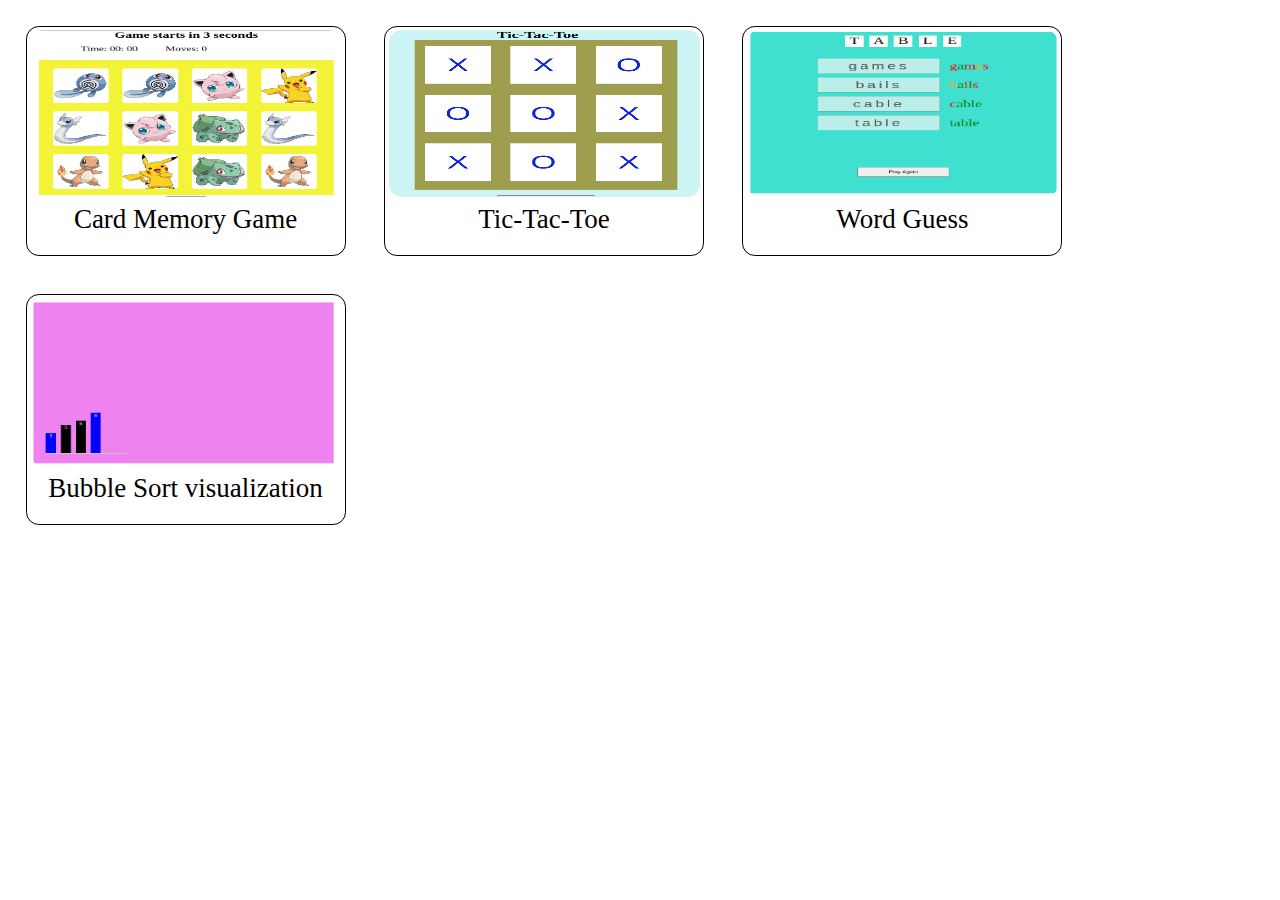
<file: index.html>
<!DOCTYPE html>
<html lang="en">
  <head>
    <meta charset="UTF-8" />
    <meta name="viewport" content="width=device-width, initial-scale=1.0" />
    <title>Vanilla JS Projects</title>
    <link rel="stylesheet" href="./style.css">
  </head>
  <body>
    <div class="container">
    <div class="card"><a href="./Card Memory Game/index.html"><div>
      <img src="./cardMemory.png" alt="" class="gameImage">
      <p>Card Memory Game</p>
    </div></a></div>
    <div class="card"><a href="./TIC TAC TOE/Tic-Tac-Toe.html"><div>
      <img src="./Tic-Tac-Toe.png" class="gameImage">
    <p>Tic-Tac-Toe</p>
    </div></a></div>
    <div class="card"><a href="./Word Guess/index.html"><div>
      <img src="./WordGuess.png" class="gameImage">

    <p>Word Guess</p>
    </div></a></div>
    <!-- <div class="card"><a href="./Zombie Attack/index.html">Zombie Attack</a></div> -->
    <!-- <div class="card"><a href="./Typing game/index.html">
      <div>
        <img src="./Tic-Tac-Toe.png" class="gameImage">

        Typing Game
      </div>
    </a></div> -->
    <div class="card">
      <a href="./Bubble Sort/index.html">
        <div>
          <img src="./bubbleSort.png" class="gameImage">

        <p>Bubble Sort visualization</p>
        </div>
      </a>
    </div>

    <!-- <div class="card">
      <a href="./PAINT/index.html">
        <div>
          <img src="./bubbleSort.png" class="gameImage">

          PAINT
        </div>
      </a>
    </div> -->
  </div>

  </body>
</html>
</file>
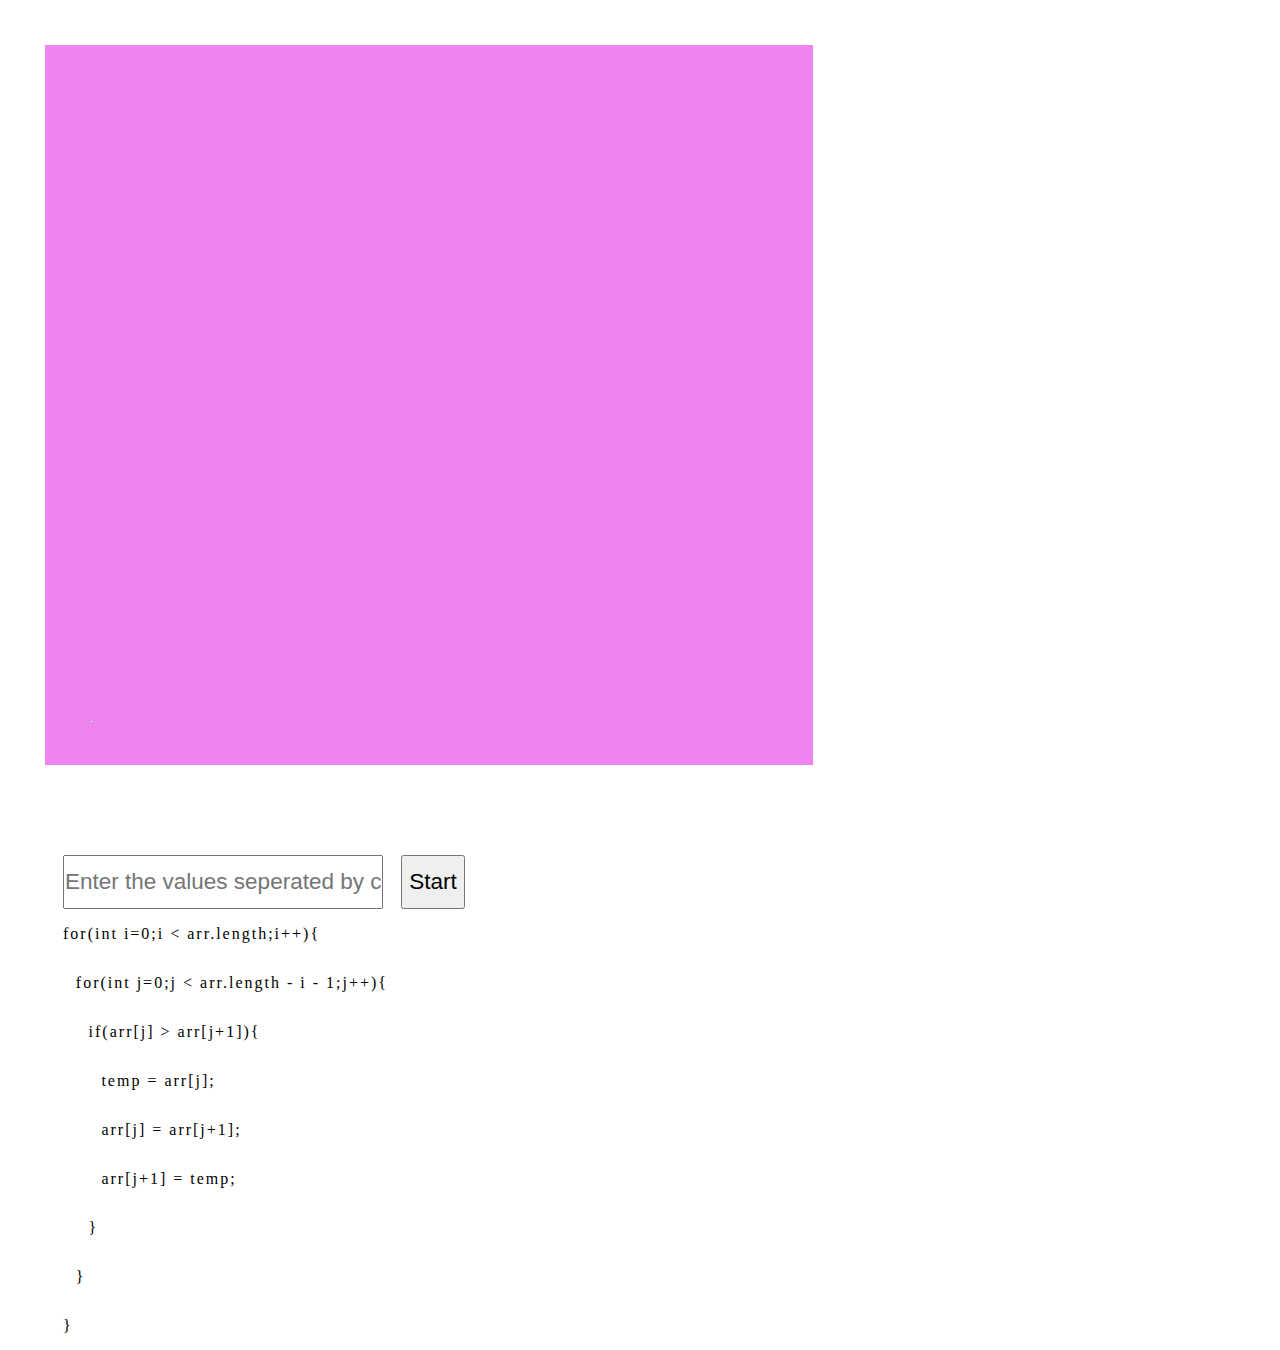
<file: Bubble Sort/index.html>
<!DOCTYPE html>
<html lang="en">
  <head>
    <meta charset="UTF-8" />
    <meta name="viewport" content="width=device-width, initial-scale=1.0" />
    <title>Bubble Sort</title>
    <link rel="stylesheet" href="style.css" />
  </head>
  <body>
    <div class="parent">
      <div class="main">
        <div class="sorting">
        </div>
        <hr />
      </div>
      
    <div class="algorithm">
      <div class="info">
        <input
          type="text"
          placeholder="Enter the values seperated by comma"
          id="input" />
        <button id="start">Start</button>
      </div>
      <div class="line1 code " style="--pad:0vw">for(int i=0;i < arr.length;i++){</div>
      <div class="line2 code" style="--pad:1vw">for(int j=0;j < arr.length - i - 1;j++){</div>
      <div class="line3 code" style="--pad:2vw">if(arr[j] > arr[j+1]){</div>
      <div class="line4 code" style="--pad:3vw">temp = arr[j];</div>
      <div class="line5 code" style="--pad:3vw">arr[j] = arr[j+1];</div>
      <div class="line6 code" style="--pad:3vw">arr[j+1] = temp;</div>
      <div class="line7 code" style="--pad:2vw">}</div>
      <div class="line8 code " style="--pad:1vw">}</div>
      <div class="line9 code" style="--pad:0vw">}</div>

    </div>
  </div>
    <script src="app.js"></script>
  </body>
</html>
</file>
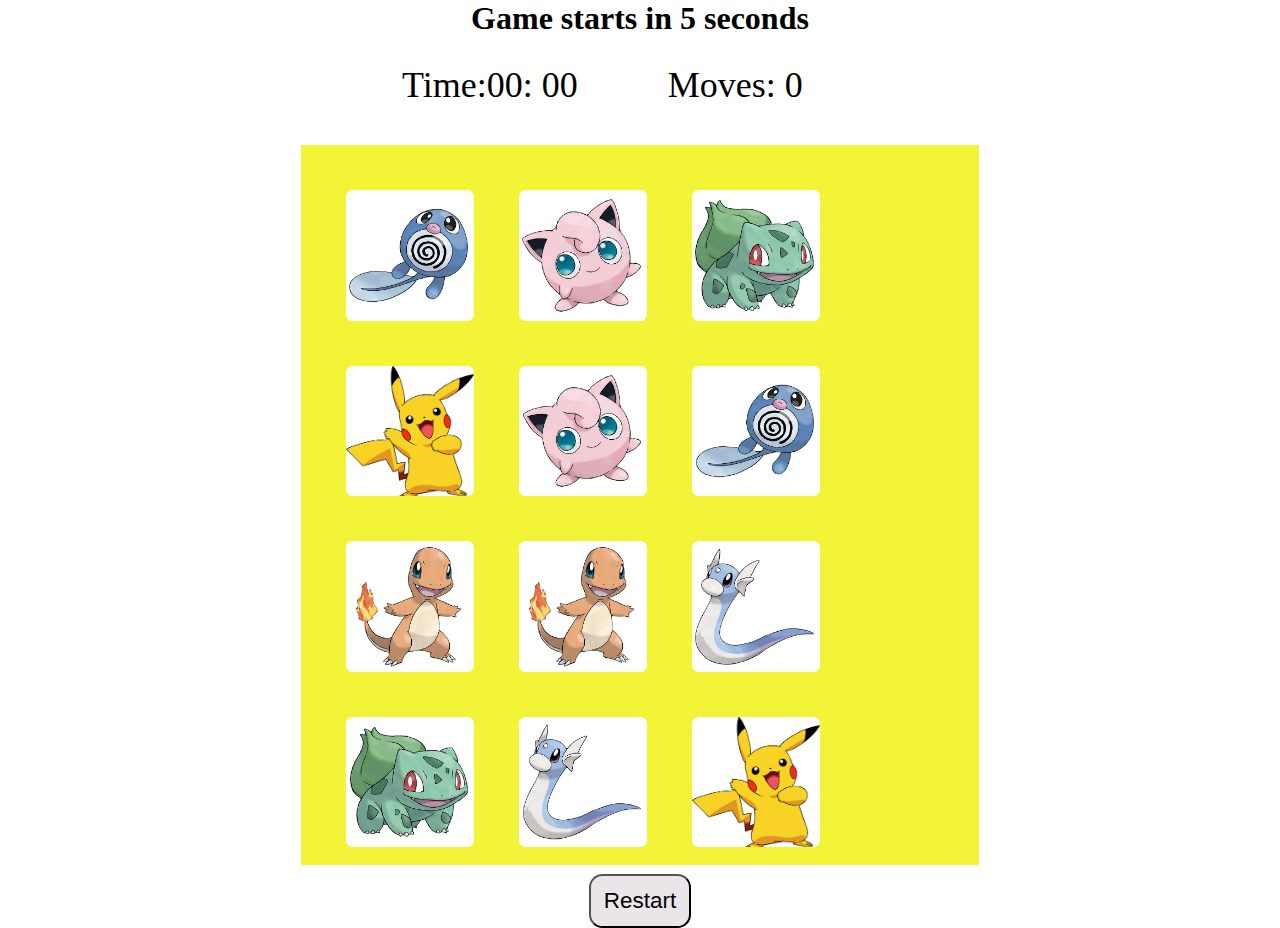
<file: Card Memory Game/index.html>
<!DOCTYPE html>
<html lang="en">
<head>
    <meta charset="UTF-8">
    <meta name="viewport" content="width=device-width, initial-scale=1.0">
    <title>Card Memory Game</title>
    <link rel="stylesheet" href="style.css">
</head>
<body>
    <h1 id="time"></h1>
    <div class="stats">
        <div class="time">
            Time:
            <div>
            <span id="minutes">00</span>:
            <span id="seconds">00</span>
        </div>
        </div>
        <div class="moves">Moves: <span id="movesNo">0</span></div>
    </div>
    <div class="gameArea">
        <div class="card" id="0"></div>
        <div class="card" id="1"></div>
        <div class="card" id="2"></div>
        <div class="card" id="3"></div>
        <div class="card" id="4"></div>
        <div class="card" id="5"></div>
        <div class="card" id="6"></div>
        <div class="card" id="7"></div>
        <div class="card" id="8"></div>
        <div class="card" id="9"></div>
        <div class="card" id="10"></div>
        <div class="card" id="11"></div>
        <div class="winPopup">
            
                
        </div>
    </div>
    <button class="restart">Restart</button>
    <script src="app.js"></script>
</body>
</html>
</file>
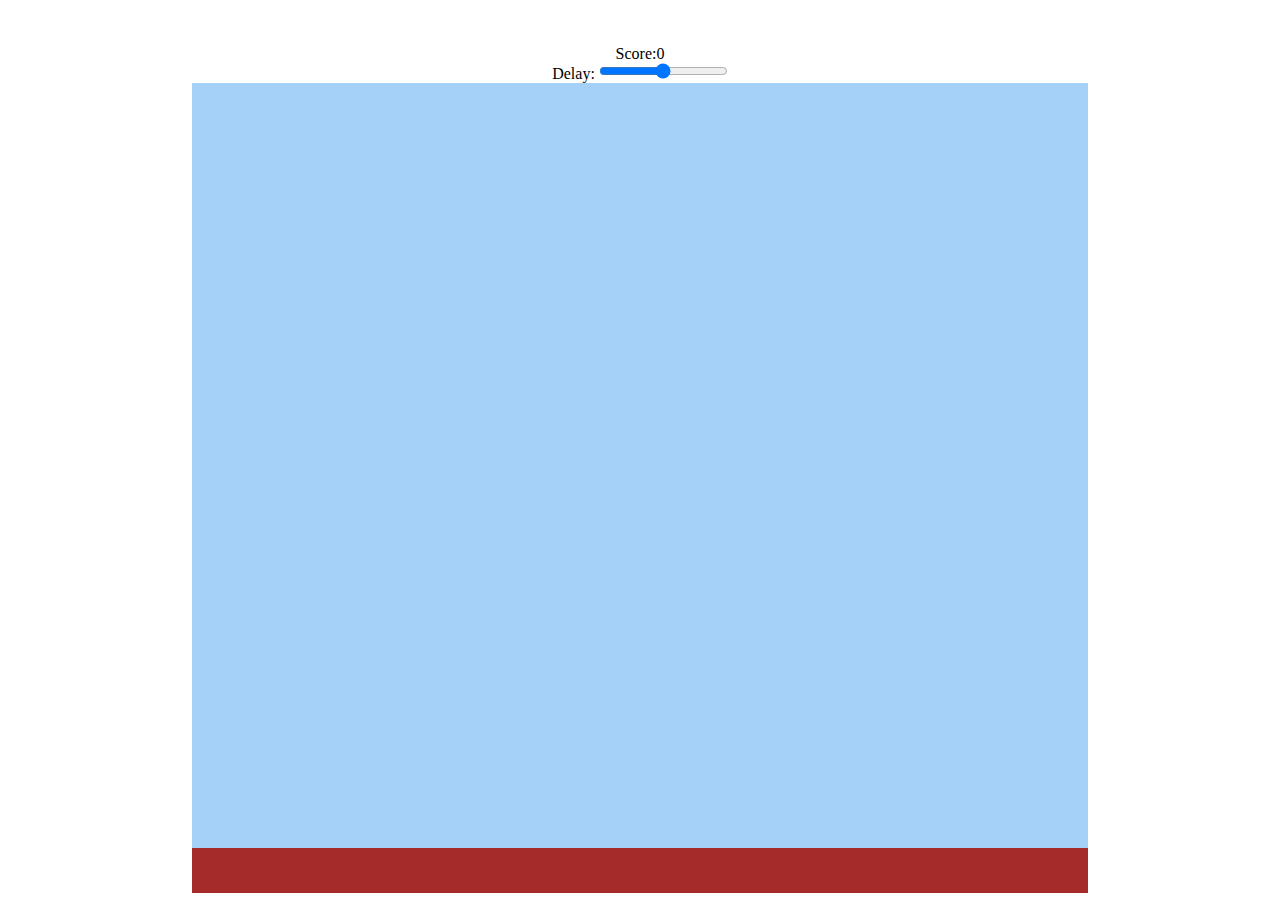
<file: Typing game/index.html>
<!DOCTYPE html>
<html lang="en">
<head>
    <meta charset="UTF-8">
    <meta name="viewport" content="width=device-width, initial-scale=1.0">
    <title>Typing Game</title>
    <link rel="stylesheet" href="style.css">
</head>
<body>
    <div class="scoreBoard">Score:<span id="score">0</span></div>
    <div class="input">Delay:&nbsp;<input type="range" name="range" id="range" min="10" max="3000" value="1500"></div>
    <div class="gameArea">
        <div class="sky">
        </div>
        <div class="ground"></div>
    </div>
    <script src="app.js"></script>
</body>
</html>
</file>
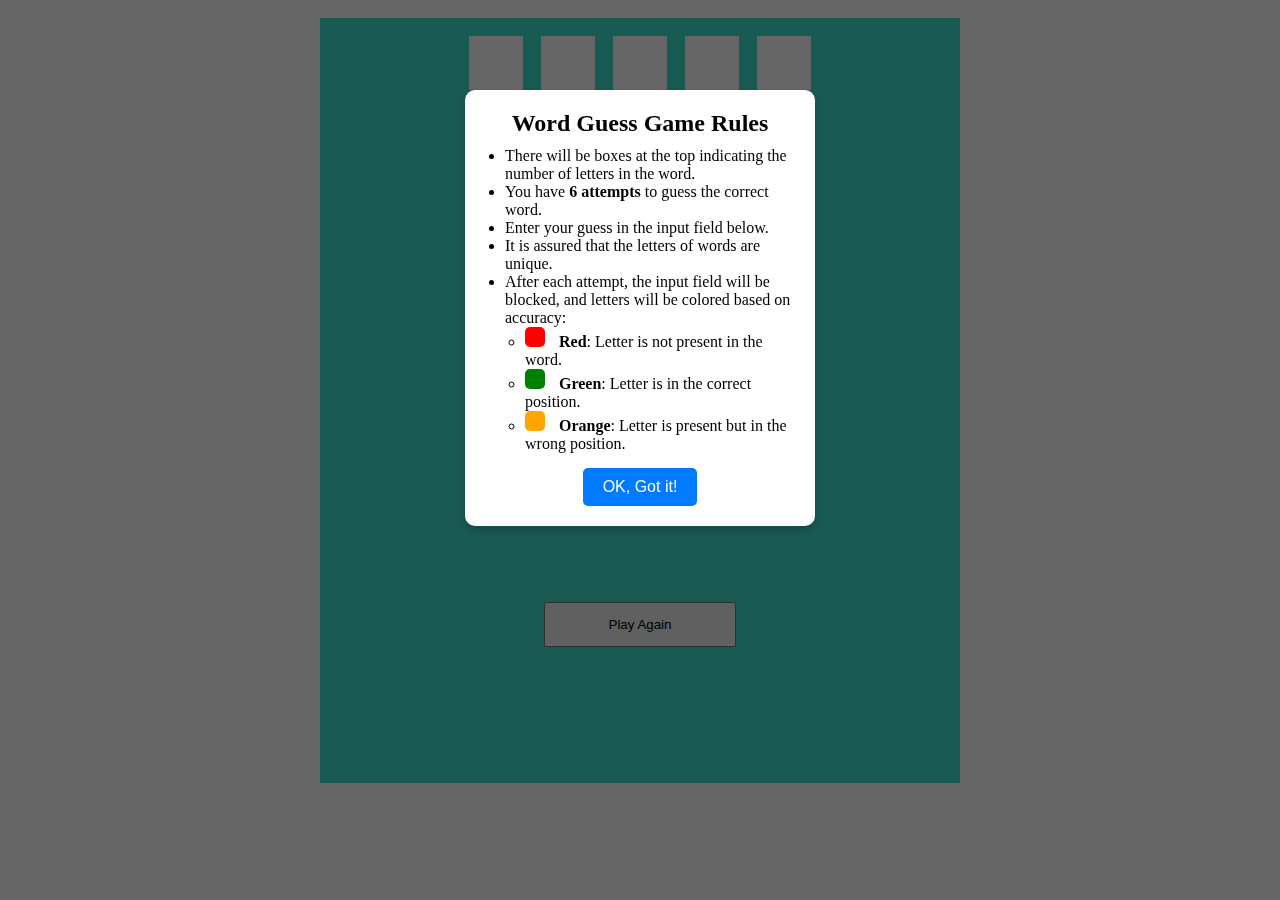
<file: Word Guess/index.html>
<!DOCTYPE html>
<html lang="en">
  <head>
    <meta charset="UTF-8" />
    <meta name="viewport" content="width=device-width, initial-scale=1.0" />
    <title>Word Guess Game</title>
    <link rel="stylesheet" href="style.css" />
  </head>
  <body>
    <div class="container">
      <div id="gameRulesPopup" class="popup" style="display:block;">
        <div class="popup-content">
            <h2>Word Guess Game Rules</h2>
            <ul>
                <li>There will be boxes at the top indicating the number of letters in the word.</li>
                <li>You have <strong>6 attempts</strong> to guess the correct word.</li>
                <li>Enter your guess in the input field below.</li>
                <li>It is assured that the letters of words are unique.</li>
                <li>After each attempt, the input field will be blocked, and letters will be colored based on accuracy:</li>
                <ul>
                    <li><span class="red-box"></span> <strong>Red</strong>: Letter is not present in the word.</li>
                    <li><span class="green-box"></span> <strong>Green</strong>: Letter is in the correct position.</li>
                    <li><span class="orange-box"></span> <strong>Orange</strong>: Letter is present but in the wrong position.</li>
                </ul>
            </ul>
            <button id="closePopup">OK, Got it!</button>
        </div>
    </div>
      <div class="wordContainer">
        <!-- <span class="letter">a</span>
        <span class="letter">p</span>
        <span class="letter">p</span>
        <span class="letter">l</span>
        <span class="letter">e</span> -->
      </div>
    
      <div class="attempts">
        <div><input type="text" class="attempt" /><span class="trail"></span></div>
        <div><input type="text" class="attempt  invisible" /><span class="trail"></span></div>
        <div><input type="text" class="attempt  invisible" /><span class="trail"></span></div>
        <div><input type="text" class="attempt  invisible" /><span class="trail"></span></div>
        <div><input type="text" class="attempt  invisible" /><span class="trail"></span></div>
        <div><input type="text" class="attempt  invisible" /><span class="trail"></span></div>
      </div>
      <button class="playAgain">Play Again</button>
    </div>
    <div class="trail"></div>
    <script src="app.js"></script>
  </body>
</html>
</file>
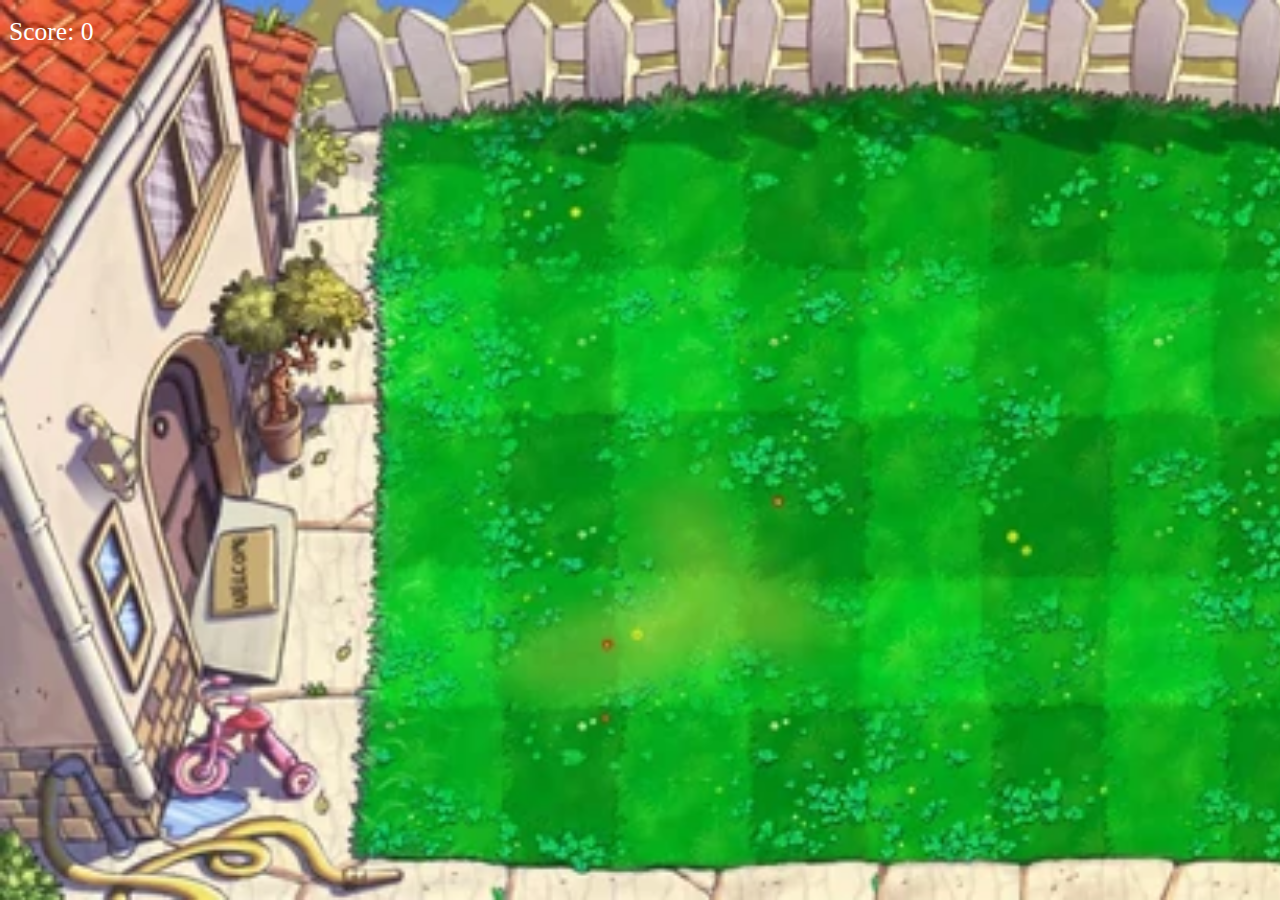
<file: Zombie Attack/index.html>
<!DOCTYPE html>
<html lang="en">
<head>
    <meta charset="UTF-8">
    <meta name="viewport" content="width=device-width, initial-scale=1.0">
    <title>Zombie Attack</title>
    <link rel="stylesheet" href="style.css">
</head>
<body>
    <div class="gameArea">
    </div>
    <div class="lost">
        <p>You have lost!</p>
        <button class="playAgain">Play Again</button>
    </div>
    <div class="score">Score:&nbsp;<span id="score">0</span></div>
    <script src="app.js"></script>
</body>
</html>
</file>
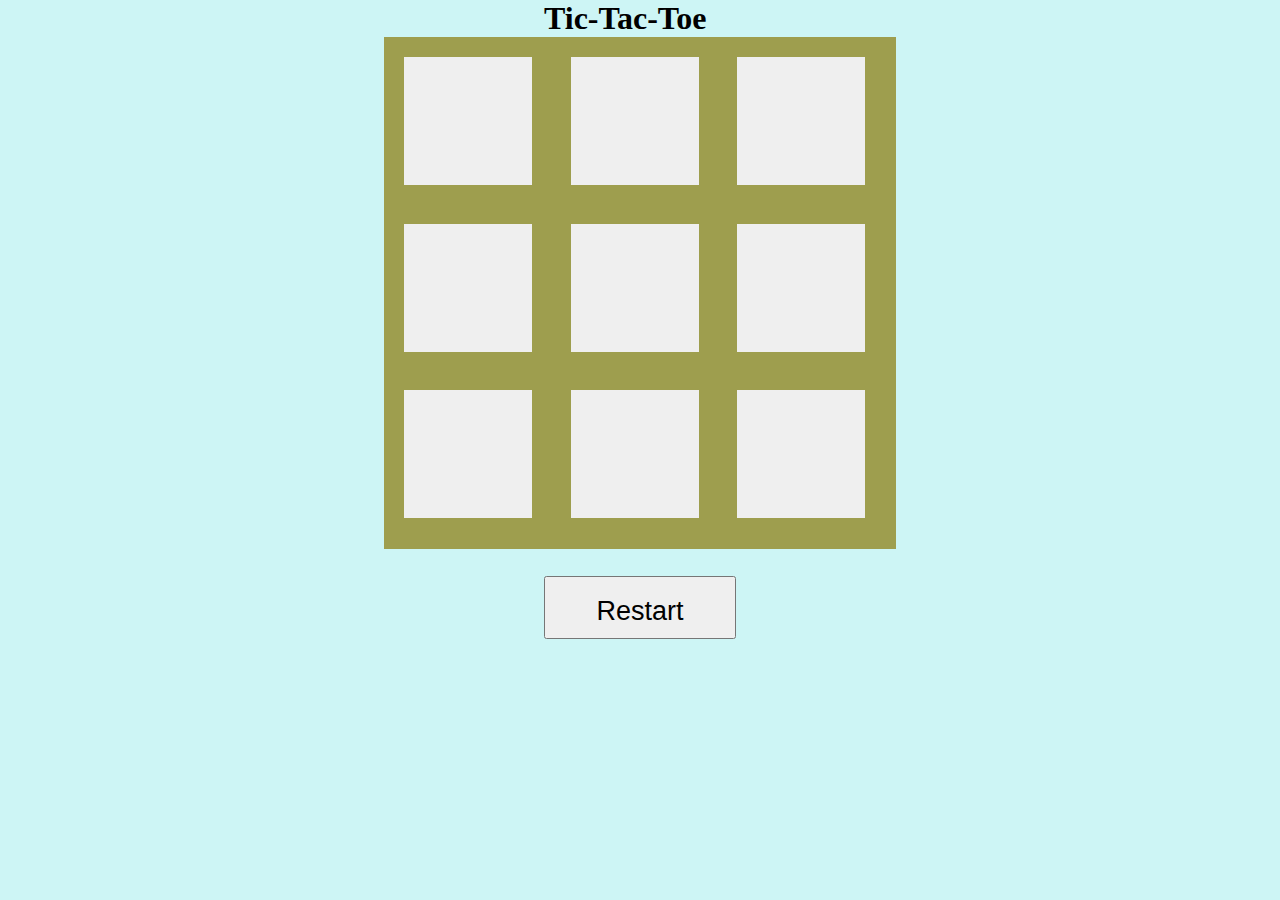
<file: TIC TAC TOE/Tic-Tac-Toe.html>
<!DOCTYPE html>
<html lang="en">

<head>
    <meta charset="UTF-8">
    <meta name="viewport" content="width=device-width, initial-scale=1.0">
    <title>Tic Tac Toe</title>
    <link rel="stylesheet" href="style.css">
</head>

<body>
    <h1>Tic-Tac-Toe</h1>
    <div class="container">
        <div class="buttons">
            <button class="box"></button>
            <button class="box"></button>
            <button class="box"></button>
            <button class="box"></button>
            <button class="box"></button>
            <button class="box"></button>
            <button class="box"></button>
            <button class="box"></button>
            <button class="box"></button>
        </div>
    </div>
    <button class="restart">Restart</button>
    <div class="message"><p class="winner">X wins</p>
        <button class="close">+</button>
        <center><button class="replay">Play again</button></center>
    </div>
</body>
<script src="app.js"></script>

</html>
</file>
<file: style.css>
*{
    margin: 0;
    padding: 0;
    box-sizing: border-box;
}
.card{
    width: 25vw;
    min-height: 18vw;
    border: 1px solid black;
    display: flex;
    border-radius: 1vw;
    flex-direction: column;
    padding: 0.3vw;
    text-decoration: none;
}

.gameImage{
    width: 24.3vw;
    height: 13vw;
    border-radius: 1vw;
}
.card>a{
    text-decoration: none;
    color: black;
    font-size: 3vh;
    text-align: center;

}
.card:hover{
    box-shadow: 0px 0px 5px black;
    scale: 1.04;
    transition-duration: 0.5s;
}
.container{
    display: flex;
    flex-wrap: wrap;
    gap: 3vw;
    padding: 2vw 2vw;
}
@media (max-width: 600px) {
    
  }
</file>
<file: Bubble Sort/style.css>
*{
    margin: 0;
    padding: 0;
    box-sizing: border-box;
}
.main{
    min-width: 60vw;
    background-color: violet;
    padding: 5vh;
    height:80vh;
    max-height: 80vh;
    margin: 5vh 0vh 0vh 5vh;
}
.sorting{
    display: flex;
    gap: 2vh;
    align-items:end;
    height: 70vh;
    transition-duration: 0.3s;
    /* max-height: 20vh; */
}
.algorithm{
    padding:0vh 5vh;
    line-height: 5vh;
    letter-spacing: 2px;
    margin: 10vh 0vh 0vh 2vh;
}
.arrow{
    position: absolute;
    right: 26vw;
    font-size: 3.6vh;
}
.container{
    display: flex;
}
.info{
    display: flex;
    align-items: center;
}
.info input{
    width: 25vw;
    height: 6vh;
    font-size: 2.5vh;
}
.info button{
    width: 5vw;
    height: 6vh;
    font-size: 2.5vh;
    margin-left: 2vh;
}

hr{
    width: 0vw;
}
.values{
    width: 2vw;
    height: var(--h);
    max-height: 65vh;
    background-color: blue;
    color: white;
    text-align: center;
    transition-duration: 0.5s;
}

.selected{
    border:1px solid black;
}
.code{
    width:auto;
    padding:2px;
    padding-left:var(--pad);
}
.parent{
    width: 100vw;
    height: 100vh;
    display: flex;
    flex-wrap: wrap;
}
#start{
    min-width: 5vw;
}
</file>
<file: Card Memory Game/style.css>
*{
    margin: 0;
    padding: 0;
    box-sizing: border-box;
}
body{
    display: flex;
    justify-content: center;
    flex-direction: column;
    align-items: center;
    gap: 1vh;
}

.gameArea{
    background-color: rgb(243, 243, 56);
    width: 53vw;
    height: 80vh;
    margin-top: -10vh;
    display: flex;
    flex-wrap: wrap;
    gap: 5vh;
    padding: 5vh;
}
.stats{
    min-width: 40vw;
    height: 20vh;
    display: flex;
    flex-wrap: nowrap;
    gap: 10vh;
    padding: 2vh;
    font-size: 4vh;
}
.card{
    width: 10vw;
    height: 10.2vw;
    background-color: white;
    border-radius: 5%;
    font-size: 10vh;
    text-align: center;
    display: flex;
    align-items: center;
    justify-content: center;
    /* background-image: url(images/question.jpg); */
    /* transition-duration: 1s; */
    transform: rotateY(180deg);
    /* transition: background-image 1s; */
    transition: transform 1s;
    background-size: cover;
}
.time{
    display: flex;
    flex-wrap: nowrap;
}
.winPopup{
    height: 40vh;
    width: 50vw;
    background-color: skyblue;
    visibility: hidden;
    position: absolute;
    display: flex;
    /* justify-content: center; */
    flex-direction: column;
    align-items: center;
}
.winPopup>h2{
    text-align: center;
    font-size: 8vh;
}
.winPopup>div{
    display: flex;
    gap: 5vw;
    justify-content: center;
    font-size: 4vh;
    padding: 7vh;
}
.restart{
    min-width: 8vw;
    height: 6vh;
    font-size: 2.5vh;
    border-radius: 1.5vh;
    background-color: #e9e5e9;
}
.restart:hover{
    background-color: rgb(253, 254, 255);
    cursor: pointer;
}
@media (max-width:1200px){
    .gameArea{
        width: 80vw;
        height: 80vw;
        padding: 2vh;
        gap:0vw 1vw;
    }
    .card{
        width: 13vw;
        height: 13vw;
    }
}
@media (max-width:1140px){
    .card{
        width: 15vw;
        height: 15vw;
    }
}
</file>
<file: Typing game/style.css>
*{
    margin: 0;
    padding: 0;
    box-sizing: border-box;
}
body{
    display: flex;
    flex-direction: column;
    align-items: center;
    margin-top: 5vh;
}
.gameArea{
    width: 70vw;
    height: 90vh;
    background-color: rgb(165, 208, 247);
    overflow: hidden;
}
.sky{
    width: 70vw;
    height: 85vh;
    overflow: hidden;
    background-color: rgb(165, 208, 247);
}
.ground{
    width: 70vw;
    height: 5vh;
    background-color: brown;
}
.letter{
    position: absolute;
    background-color: black;
    color: white;
    width: 4vw;
    height: 4vw;
    font-size: 2vw;
    border-radius: 50%;
    text-align: center;
    display: flex;
    justify-content: center;
    align-items: center;
    transition-duration: 0.2s;
}
</file>
<file: Word Guess/style.css>
*{
    margin: 0;
    padding: 0;
    box-sizing: border-box;
}

.container{
    width: 50vw;
    height: 85vh;
    background-color: turquoise;
    margin:2vh auto;
    display: flex;
    flex-direction: column;
    gap: 2vh;
}
.attempt{
    width: 20vw;
    
    height: 8vh;
    font-size: 5vh;
    letter-spacing: 1vh;
    padding: 1vh;
    text-align: center;
}
.wordContainer{
    display: flex;
    gap: 2vh;
    margin:2vh auto;
}
.letter{
    width: 6vh;
    height: 6vh;
    background-color: white;
    text-align: center;
    text-transform: capitalize;
    font-size: 5vh;
}
.unseen{
    font-size: 0px;
}
.attempts{
    display: flex;
    flex-direction: column;
    gap: 2vh;
    margin:2vh auto;
    height: auto;
}
.trail{
    font-size: 5vh;
    /* position: absolute; */
    /* top: 17.6vh; */
    margin-left: 20px;
}
.invisible{
    display: none;
}
.playAgain{
    width: 15vw;
    margin: 0px auto;
    min-height: 5vh;
}
/* Popup overlay */
.popup {
    
    position: fixed;
    left: 0;
    width: 100%;
    top:0;
    height: 100%;
    background: rgba(0, 0, 0, 0.6);
    display: flex;
    justify-content: center;
    align-items: center;
}

/* Popup content */
.popup-content {
    background: white;
    padding: 20px;
    width: 350px;
    border-radius: 10px;
    text-align: center;
    margin: auto;
    margin-top: 10vh;
    box-shadow: 0px 4px 10px rgba(0, 0, 0, 0.2);
    position: relative;
}

/* Header */
.popup-content h2 {
    margin-bottom: 10px;
}

/* Styled list */
.popup-content ul {
    text-align: left;
    padding-left: 20px;
}

/* Colored indicators */
.red-box, .green-box, .orange-box {
    display: inline-block;
    width: 20px;
    height: 20px;
    margin-right: 10px;
    border-radius: 5px;
}

.red-box {
    background: red;
}

.green-box {
    background: green;
}

.orange-box {
    background: orange;
}

/* OK button */
#closePopup {
    background: #007bff;
    color: white;
    border: none;
    padding: 10px 20px;
    font-size: 16px;
    cursor: pointer;
    border-radius: 5px;
    margin-top: 15px;
    
}

#closePopup:hover {
    background: #0056b3;
}

@media (max-width:1100px){
    .container{
        width: 80vw;
    }
    .attempt{
        width: 40vw;
    }
}
@media (max-width : 600px){
    .container{
        width: 80vw;
    }
    .attempt{
        width: 40vw;
    }
}
</file>
<file: Zombie Attack/style.css>
*{
    margin: 0;
    padding: 0;
    box-sizing: border-box;
}

.gameArea{
    width: 100vw;
    height: 100vh;
    margin:auto;
    background: url(images/background.jpg);
    background-size: cover;
    background-color: rgb(62, 222, 250);
    position: relative;
}
.alien{
    background-color: green;
    width: 8vw;
    height: 8vw;
    position: absolute;
    transition-duration: 0.3s;
    cursor: pointer;
    background:url(images/1c.gif);
    background-size: cover;
    background-position: center;
}
.score{
    position: absolute;
    width: 6vw;
    height: 3vw;
    background-color: transparent;
    z-index: 3;
    left: 1vw;
    top: 1vw;
    display: flex;
    align-items: center;
    justify-content: center;
    font-size: 2vw;
    color: white;
}
.lost{
    position: absolute;
    width: 60vw;
    height: 30vw;
    background-color: orange;
    z-index: 2;
    left: 20vw;
    top: 10vh;
    display: none;
}
.lost p{
    font-size: 3vw;
    text-align: center;
    margin-top: 2vw;
    color: rgb(216, 231, 245);
}
.lost button{
    width: 10vw;
    height: 4vw;
    font-size: 2vw;
    margin: 3vw 0vw 0vw 24vw;

}
</file>
<file: TIC TAC TOE/style.css>
*{
    margin: 0;
    padding: 0;
    box-sizing: border-box;
}
body{
    display: flex;
    flex-direction: column;
    background-color: rgb(205, 245, 245);
    justify-content: center;
    align-items: center;
    
}
h1{
    min-width: 15vw;
}
.container{
    width: 40vw;
    background-color: rgb(158, 158, 78);
    height: 40vw;
}
.buttons{
    padding: 1.6vw;
    display: flex;
    flex-wrap: wrap;
    gap: 3vw 3vw;
}
.container button{
    width: 10vw;
    height: 10vw;
    font-size: 5vw;
    display: flex;
    align-items: center;
    justify-content: center;
    border: none;
    background-color: none;
    color: rgb(16, 36, 218);
}
.container button:disabled{
    background-color: white;
}
.container button:hover{
    cursor: pointer;
}
.message{
    position: absolute;width: 30vw;
    height: 20vw;
    background-color: yellowgreen;
    opacity: 0.95;
    display: none;
}
.message p{
    
    font-size: 3vw;
   
    text-align: center;
}
.replay{
    width: 10vw;
    height: 10vh;
    font-size: 4vh;
    margin-top: 4vh;
}
.restart{
    margin-top: 3vh;
    padding: 2vh;
    min-width: 15vw;
    height:7vh;
    font-size: 3vh;
}
.close{
    position: absolute;
    right: 1vh;
    top: 1vh;
    background-color: transparent;
    border: none;
    font-size: 5vh;
    width: 4vh;
    height: 4vh;
    color: rgb(233, 61, 61);
    transform: rotate(45deg);
}
.close:hover{
    cursor: pointer;
}
@media (max-width:1140px){
    .message{
        width: 60vw;
        height: 40vh;
        margin-top: 20vh;
    }
    .message>p{
        font-size: 4vh;
    }
    .replay{
        width: 30vw;
    }
    
}
@media (max-width:1000px){
    .container{
        width: 80vw;
        height: 80vw;
    }
    .container button{
        width: 23vw;
        height: 23vw;
        font-size: 10vw;
    }

}
@media (max-width:600px){
    .message{
        width: 60vw;
        height: 40vh;
        /* margin-top: 30vh; */
    }
    .restart{
        /* width: 19vw; */
        font-size: 2.5vh;
        height: 4vh;
        padding: 1vh;
    }
}
</file>
